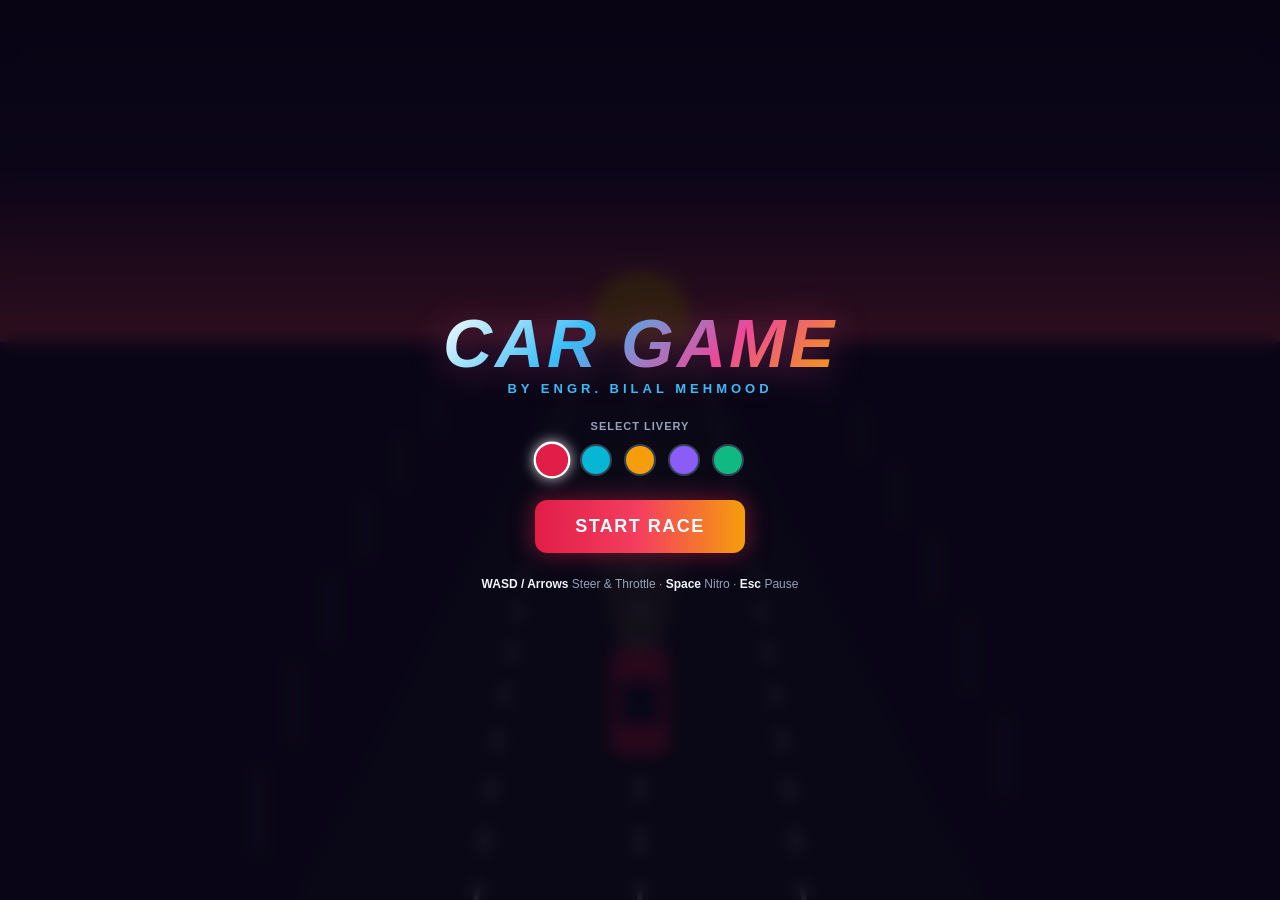
<file: game.html>
<!DOCTYPE html>
<html lang="en">
<head>
  <meta charset="UTF-8">
  <meta name="viewport" content="width=device-width, initial-scale=1.0, user-scalable=no, maximum-scale=1.0">
  <title>Car Game by Engr. Bilal Mehmood</title>
  <style>
    * {
      box-sizing: border-box;
      margin: 0;
      padding: 0;
      user-select: none;
      -webkit-user-select: none;
    }
    body, html {
      width: 100%;
      height: 100%;
      overflow: hidden;
      background: #090514;
      font-family: -apple-system, BlinkMacSystemFont, "Segoe UI", Roboto, Helvetica, Arial, sans-serif;
      color: #fff;
    }
    #game-container {
      position: relative;
      width: 100%;
      height: 100%;
      overflow: hidden;
      background: #000;
    }
    canvas {
      display: block;
      width: 100%;
      height: 100%;
    }
    /* HUD Overlay */
    #hud {
      position: absolute;
      inset: 0;
      pointer-events: none;
      display: flex;
      flex-direction: column;
      justify-content: space-between;
      padding: 20px;
      z-index: 10;
    }
    .hud-top {
      display: flex;
      justify-content: space-between;
      align-items: flex-start;
    }
    .hud-score-label {
      font-size: 11px;
      font-weight: 700;
      letter-spacing: 2px;
      color: #94a3b8;
    }
    .hud-score-val {
      font-size: 36px;
      font-weight: 900;
      color: #ffffff;
      font-variant-numeric: tabular-nums;
      text-shadow: 0 2px 10px rgba(0,0,0,0.8);
    }
    .hud-score-sub {
      font-size: 12px;
      color: #cbd5e1;
      font-weight: 600;
    }
    .streak-badge {
      font-size: 11px;
      font-weight: 800;
      color: #fbbf24;
      margin-left: 6px;
    }
    .hud-btn {
      pointer-events: auto;
      background: rgba(15, 23, 42, 0.75);
      border: 1px solid rgba(51, 65, 85, 0.8);
      color: #f1f5f9;
      padding: 8px 12px;
      border-radius: 8px;
      font-size: 12px;
      font-weight: 700;
      cursor: pointer;
      backdrop-filter: blur(4px);
      transition: all 0.2s;
    }
    .hud-btn:hover {
      background: rgba(30, 41, 59, 0.9);
      border-color: #38bdf8;
    }
    .hud-bottom {
      display: flex;
      justify-content: space-between;
      align-items: flex-end;
    }
    .hud-bars {
      display: flex;
      flex-direction: column;
      gap: 10px;
      width: 180px;
    }
    .hud-bar-row {
      display: flex;
      flex-direction: column;
      gap: 4px;
    }
    .hud-bar-meta {
      display: flex;
      justify-content: space-between;
      font-size: 11px;
      font-weight: 800;
      letter-spacing: 0.5px;
    }
    .hud-bar-track {
      width: 100%;
      height: 8px;
      background: rgba(15, 23, 42, 0.85);
      border: 1px solid #334155;
      border-radius: 9999px;
      overflow: hidden;
      padding: 1px;
    }
    .hud-bar-fill {
      height: 100%;
      border-radius: 9999px;
      transition: width 0.1s;
    }
    .fill-shield {
      background: linear-gradient(90deg, #2563eb, #38bdf8);
      box-shadow: 0 0 8px #38bdf8;
    }
    .fill-nitro {
      background: linear-gradient(90deg, #0891b2, #22d3ee);
      box-shadow: 0 0 10px #22d3ee;
    }
    /* Speedometer Dial */
    .speedo-wrap {
      position: relative;
      width: 110px;
      height: 110px;
      display: flex;
      align-items: center;
      justify-content: center;
    }
    .speedo-svg {
      width: 100%;
      height: 100%;
      transform: rotate(-90deg);
    }
    .speedo-center {
      position: absolute;
      display: flex;
      flex-direction: column;
      align-items: center;
      justify-content: center;
    }
    .speedo-val {
      font-size: 26px;
      font-weight: 900;
      color: #fff;
      font-variant-numeric: tabular-nums;
    }
    .speedo-unit {
      font-size: 10px;
      font-weight: 800;
      color: #94a3b8;
    }

    /* Modal Screens */
    .modal-overlay {
      position: absolute;
      inset: 0;
      background: rgba(9, 5, 20, 0.85);
      backdrop-filter: blur(8px);
      display: flex;
      flex-direction: column;
      align-items: center;
      justify-content: center;
      padding: 24px;
      z-index: 30;
      text-align: center;
    }
    .title-logo {
      font-family: Impact, "Arial Black", sans-serif;
      font-size: clamp(38px, 8vw, 68px);
      font-weight: 900;
      font-style: italic;
      letter-spacing: 3px;
      background: linear-gradient(135deg, #fff 0%, #38bdf8 35%, #ec4899 70%, #f59e0b 100%);
      -webkit-background-clip: text;
      -webkit-text-fill-color: transparent;
      filter: drop-shadow(0 4px 18px rgba(236, 72, 153, 0.4));
      line-height: 1;
      margin-bottom: 4px;
    }
    .title-sub {
      font-size: 13px;
      letter-spacing: 8px;
      font-weight: 800;
      color: #94a3b8;
      text-transform: uppercase;
      margin-bottom: 24px;
    }
    .cta-btn {
      background: linear-gradient(90deg, #e11d48, #f43f5e, #f59e0b);
      color: #fff;
      font-size: 18px;
      font-weight: 900;
      letter-spacing: 1.5px;
      text-transform: uppercase;
      padding: 16px 40px;
      border: none;
      border-radius: 12px;
      cursor: pointer;
      box-shadow: 0 0 25px rgba(225, 29, 72, 0.5);
      transition: all 0.2s;
    }
    .cta-btn:hover {
      transform: translateY(-2px);
      box-shadow: 0 0 35px rgba(225, 29, 72, 0.8);
    }
    .color-picker {
      display: flex;
      gap: 12px;
      margin-bottom: 24px;
    }
    .color-swatch {
      width: 32px;
      height: 32px;
      border-radius: 50%;
      border: 2px solid #334155;
      cursor: pointer;
      transition: all 0.2s;
    }
    .color-swatch.active {
      border-color: #fff;
      transform: scale(1.15);
      box-shadow: 0 0 12px rgba(255, 255, 255, 0.8);
    }
    .controls-hint {
      margin-top: 24px;
      font-size: 12px;
      color: #94a3b8;
    }
    .controls-hint strong {
      color: #f1f5f9;
    }

    /* Mobile On-Screen Controls */
    #mobile-controls {
      position: absolute;
      bottom: 15px;
      left: 0;
      right: 0;
      display: none;
      justify-content: space-between;
      padding: 0 15px;
      pointer-events: none;
      z-index: 25;
    }
    @media (pointer: coarse), (max-width: 768px) {
      #mobile-controls {
        display: flex;
      }
    }
    .touch-btn {
      pointer-events: auto;
      width: 54px;
      height: 54px;
      border-radius: 14px;
      background: rgba(15, 23, 42, 0.85);
      border: 1px solid rgba(51, 65, 85, 0.8);
      color: #fff;
      font-size: 20px;
      display: flex;
      align-items: center;
      justify-content: center;
      touch-action: none;
    }
    .touch-btn:active {
      background: #e11d48;
      transform: scale(0.95);
    }
    .touch-cluster {
      display: flex;
      gap: 8px;
    }
  </style>
</head>
<body>
  <div id="game-container">
    <canvas id="canvas"></canvas>

    <!-- In-Game HUD -->
    <div id="hud" style="display: none;">
      <div class="hud-top">
        <div>
          <div class="hud-score-label">SCORE <span id="streak-badge" class="streak-badge"></span></div>
          <div id="hud-score" class="hud-score-val">0</div>
          <div class="hud-score-sub"><span id="hud-high">HIGH: 0</span> · <span id="hud-dist">0.00 KM</span></div>
        </div>
        <div style="display: flex; gap: 8px;">
          <button id="btn-sound" class="hud-btn">🔊</button>
          <button id="btn-pause" class="hud-btn">PAUSE</button>
        </div>
      </div>

      <div class="hud-bottom">
        <div class="hud-bars">
          <div class="hud-bar-row">
            <div class="hud-bar-meta">
              <span style="color: #60a5fa;">SHIELD</span>
              <span id="shield-val" style="color: #fff;">100%</span>
            </div>
            <div class="hud-bar-track">
              <div id="shield-fill" class="hud-bar-fill fill-shield" style="width: 100%;"></div>
            </div>
          </div>
          <div class="hud-bar-row">
            <div class="hud-bar-meta">
              <span style="color: #22d3ee;">NITRO BOOST</span>
              <span id="nitro-val" style="color: #fff;">100%</span>
            </div>
            <div class="hud-bar-track">
              <div id="nitro-fill" class="hud-bar-fill fill-nitro" style="width: 100%;"></div>
            </div>
          </div>
        </div>

        <div class="speedo-wrap">
          <svg class="speedo-svg" viewBox="0 0 100 100">
            <circle cx="50" cy="50" r="42" fill="none" stroke="#1e293b" stroke-width="6" stroke-dasharray="200" stroke-dashoffset="35" stroke-linecap="round"/>
            <circle id="speedo-circle" cx="50" cy="50" r="42" fill="none" stroke="#38bdf8" stroke-width="6" stroke-dasharray="200" stroke-dashoffset="200" stroke-linecap="round"/>
          </svg>
          <div class="speedo-center">
            <div id="speedo-val" class="speedo-val">0</div>
            <div class="speedo-unit">MPH</div>
          </div>
        </div>
      </div>
    </div>

    <!-- Mobile Touch Controls -->
    <div id="mobile-controls">
      <div class="touch-cluster">
        <button id="btn-left" class="touch-btn">◀</button>
        <button id="btn-right" class="touch-btn">▶</button>
      </div>
      <div class="touch-cluster">
        <button id="btn-nitro" class="touch-btn" style="background: rgba(8, 145, 178, 0.85); color: #22d3ee;">⚡</button>
        <button id="btn-down" class="touch-btn">▼</button>
        <button id="btn-up" class="touch-btn" style="background: rgba(16, 185, 129, 0.85);">▲</button>
      </div>
    </div>

    <!-- Title Screen -->
    <div id="start-screen" class="modal-overlay">
      <div class="title-logo">CAR GAME</div>
      <div class="title-sub" style="color: #38bdf8; letter-spacing: 4px;">BY ENGR. BILAL MEHMOOD</div>

      <div style="margin-bottom: 12px; font-size: 11px; font-weight: 700; letter-spacing: 1px; color: #94a3b8;">
        SELECT LIVERY
      </div>
      <div class="color-picker" id="color-picker"></div>

      <button id="btn-start" class="cta-btn">START RACE</button>

      <div class="controls-hint">
        <strong>WASD / Arrows</strong> Steer & Throttle · <strong>Space</strong> Nitro · <strong>Esc</strong> Pause
      </div>
    </div>

    <!-- Game Over Screen -->
    <div id="gameover-screen" class="modal-overlay" style="display: none;">
      <div style="font-size: 12px; letter-spacing: 2px; color: #f43f5e; font-weight: 800; margin-bottom: 6px;">
        WRECKED
      </div>
      <div class="title-logo" style="font-size: 46px; margin-bottom: 10px;">RACE REPORT</div>

      <div style="background: rgba(15, 23, 42, 0.8); border: 1px solid #334155; border-radius: 12px; padding: 16px 32px; margin-bottom: 20px;">
        <div style="font-size: 11px; color: #94a3b8; font-weight: 700; margin-bottom: 4px;">FINAL SCORE</div>
        <div id="final-score" style="font-size: 42px; font-weight: 900; color: #e11d48; font-variant-numeric: tabular-nums;">0</div>
      </div>

      <div style="display: flex; gap: 20px; margin-bottom: 24px;">
        <div>
          <div style="font-size: 10px; color: #94a3b8; font-weight: 700;">TOP SPEED</div>
          <div id="stat-speed" style="font-size: 18px; font-weight: 800; color: #38bdf8;">0 MPH</div>
        </div>
        <div>
          <div style="font-size: 10px; color: #94a3b8; font-weight: 700;">DISTANCE</div>
          <div id="stat-dist" style="font-size: 18px; font-weight: 800; color: #fbbf24;">0.00 KM</div>
        </div>
        <div>
          <div style="font-size: 10px; color: #94a3b8; font-weight: 700;">NEAR MISSES</div>
          <div id="stat-miss" style="font-size: 18px; font-weight: 800; color: #f43f5e;">0</div>
        </div>
      </div>

      <button id="btn-restart" class="cta-btn" style="padding: 14px 34px; font-size: 16px; margin-bottom: 10px;">RACE AGAIN</button>
      <button id="btn-menu" class="hud-btn" style="padding: 10px 24px;">MAIN MENU</button>
    </div>
  </div>

  <script>
    // --- Procedural Web Audio Engine ---
    class SoundEngine {
      constructor() {
        this.ctx = null;
        this.muted = false;
        this.engineOsc = null;
        this.engineFilter = null;
        this.engineGain = null;
        this.isRunning = false;
      }
      init() {
        if (this.ctx) {
          if (this.ctx.state === 'suspended') this.ctx.resume();
          return;
        }
        try {
          const AudioCtx = window.AudioContext || window.webkitAudioContext;
          this.ctx = new AudioCtx();
        } catch (e) {}
      }
      toggleMute() {
        this.muted = !this.muted;
        return this.muted;
      }
      startEngine() {
        this.init();
        if (!this.ctx || this.isRunning) return;
        try {
          const now = this.ctx.currentTime;
          this.engineOsc = this.ctx.createOscillator();
          this.engineOsc.type = 'sawtooth';
          this.engineOsc.frequency.setValueAtTime(55, now);

          this.engineFilter = this.ctx.createBiquadFilter();
          this.engineFilter.type = 'lowpass';
          this.engineFilter.frequency.setValueAtTime(300, now);

          this.engineGain = this.ctx.createGain();
          this.engineGain.gain.setValueAtTime(this.muted ? 0 : 0.25, now);

          this.engineOsc.connect(this.engineFilter);
          this.engineFilter.connect(this.engineGain);
          this.engineGain.connect(this.ctx.destination);
          this.engineOsc.start();
          this.isRunning = true;
        } catch (e) {}
      }
      updateEngine(speedRatio) {
        if (!this.ctx || !this.engineOsc || !this.isRunning) return;
        const now = this.ctx.currentTime;
        const freq = 55 + Math.min(1.5, speedRatio) * 120;
        this.engineOsc.frequency.setTargetAtTime(freq, now, 0.05);
        this.engineGain.gain.setTargetAtTime(this.muted ? 0 : 0.22, now, 0.05);
      }
      stopEngine() {
        if (!this.isRunning) return;
        try {
          this.engineOsc.stop();
          this.engineOsc.disconnect();
          this.isRunning = false;
        } catch (e) {
          this.isRunning = false;
        }
      }
      playNearMiss() {
        if (!this.ctx || this.muted) return;
        try {
          const now = this.ctx.currentTime;
          const osc = this.ctx.createOscillator();
          const gain = this.ctx.createGain();
          osc.type = 'sine';
          osc.frequency.setValueAtTime(700, now);
          osc.frequency.exponentialRampToValueAtTime(220, now + 0.25);
          gain.gain.setValueAtTime(0.3, now);
          gain.gain.exponentialRampToValueAtTime(0.001, now + 0.25);
          osc.connect(gain);
          gain.connect(this.ctx.destination);
          osc.start(now);
          osc.stop(now + 0.28);
        } catch(e) {}
      }
      playCrash() {
        if (!this.ctx || this.muted) return;
        try {
          const now = this.ctx.currentTime;
          const buf = this.ctx.createBuffer(1, Math.floor(this.ctx.sampleRate * 0.5), this.ctx.sampleRate);
          const data = buf.getChannelData(0);
          for (let i = 0; i < data.length; i++) data[i] = Math.random() * 2 - 1;
          const noise = this.ctx.createBufferSource();
          noise.buffer = buf;
          const filter = this.ctx.createBiquadFilter();
          filter.type = 'lowpass';
          filter.frequency.setValueAtTime(600, now);
          filter.frequency.exponentialRampToValueAtTime(60, now + 0.5);
          const gain = this.ctx.createGain();
          gain.gain.setValueAtTime(0.7, now);
          gain.gain.exponentialRampToValueAtTime(0.001, now + 0.5);
          noise.connect(filter);
          filter.connect(gain);
          gain.connect(this.ctx.destination);
          noise.start(now);
        } catch(e) {}
      }
      playPickup() {
        if (!this.ctx || this.muted) return;
        try {
          const now = this.ctx.currentTime;
          [523.25, 659.25, 783.99].forEach((freq, idx) => {
            const osc = this.ctx.createOscillator();
            const gain = this.ctx.createGain();
            osc.frequency.setValueAtTime(freq, now + idx * 0.06);
            gain.gain.setValueAtTime(0.2, now + idx * 0.06);
            gain.gain.exponentialRampToValueAtTime(0.001, now + idx * 0.06 + 0.15);
            osc.connect(gain);
            gain.connect(this.ctx.destination);
            osc.start(now + idx * 0.06);
            osc.stop(now + idx * 0.06 + 0.16);
          });
        } catch(e) {}
      }
    }
    const audio = new SoundEngine();

    // --- Game Engine ---
    const CAR_COLORS = [
      { id: 'crimson', primary: '#e11d48', secondary: '#9f1239', glow: '#fb7185' },
      { id: 'cyan', primary: '#06b6d4', secondary: '#0e7490', glow: '#67e8f9' },
      { id: 'gold', primary: '#f59e0b', secondary: '#b45309', glow: '#fcd34d' },
      { id: 'purple', primary: '#8b5cf6', secondary: '#5b21b6', glow: '#c4b5fd' },
      { id: 'lime', primary: '#10b981', secondary: '#047857', glow: '#6ee7b7' }
    ];
    let selectedColor = CAR_COLORS[0];

    const canvas = document.getElementById('canvas');
    const ctx = canvas.getContext('2d');

    let gameState = 'menu';
    let keys = { up: false, down: false, left: false, right: false, nitro: false };
    let highScore = parseInt(localStorage.getItem('apex_high_score') || '0', 10);

    let player = {
      x: 0,
      y: 0,
      width: 56,
      length: 105,
      speed: 0,
      targetSpeed: 0,
      steerAngle: 0,
      nitro: 100,
      shield: 100,
      isBoosting: false,
      invuln: 0
    };

    let stats = {
      score: 0,
      distance: 0,
      maxSpeed: 0,
      nearMisses: 0,
      multiplier: 1
    };

    let traffic = [];
    let pickups = [];
    let particles = [];
    let popups = [];
    let roadsidePoles = [];

    let roadOffset = 0;
    let roadCurvature = 0;
    let targetCurvature = 0;
    let curveTimer = 0;
    let horizonY = 0;
    let roadWidthBottom = 0;
    let roadWidthTop = 0;
    let nextTraffic = 1.0;
    let nextPickup = 3.0;
    let screenShake = 0;

    function resize() {
      const dpr = Math.min(window.devicePixelRatio || 1, 2);
      canvas.width = window.innerWidth * dpr;
      canvas.height = window.innerHeight * dpr;
      ctx.setTransform(dpr, 0, 0, dpr, 0, 0);

      const w = window.innerWidth;
      const h = window.innerHeight;
      horizonY = h * 0.38;
      roadWidthBottom = Math.min(w * 0.82, 680);
      roadWidthTop = roadWidthBottom * 0.16;
      player.y = h * 0.78;
    }
    window.addEventListener('resize', resize);
    resize();

    // Roadside poles
    for (let i = 0; i < 18; i++) {
      roadsidePoles.push({ z: (i / 18) * 1000, side: i % 2 === 0 ? -1 : 1 });
    }

    // Color picker UI setup
    const colorPickerEl = document.getElementById('color-picker');
    CAR_COLORS.forEach((col, idx) => {
      const swatch = document.createElement('div');
      swatch.className = 'color-swatch' + (idx === 0 ? ' active' : '');
      swatch.style.backgroundColor = col.primary;
      swatch.onclick = () => {
        document.querySelectorAll('.color-swatch').forEach(s => s.classList.remove('active'));
        swatch.classList.add('active');
        selectedColor = col;
      };
      colorPickerEl.appendChild(swatch);
    });

    // Controls
    window.addEventListener('keydown', e => {
      if (['ArrowUp', 'KeyW'].includes(e.code)) keys.up = true;
      if (['ArrowDown', 'KeyS'].includes(e.code)) keys.down = true;
      if (['ArrowLeft', 'KeyA'].includes(e.code)) keys.left = true;
      if (['ArrowRight', 'KeyD'].includes(e.code)) keys.right = true;
      if (e.code === 'Space') {
        keys.nitro = true;
        if (gameState === 'menu') startRace();
      }
      if (e.code === 'KeyR' && gameState === 'gameover') startRace();
      if (e.code === 'Escape') togglePause();
    });
    window.addEventListener('keyup', e => {
      if (['ArrowUp', 'KeyW'].includes(e.code)) keys.up = false;
      if (['ArrowDown', 'KeyS'].includes(e.code)) keys.down = false;
      if (['ArrowLeft', 'KeyA'].includes(e.code)) keys.left = false;
      if (['ArrowRight', 'KeyD'].includes(e.code)) keys.right = false;
      if (e.code === 'Space') keys.nitro = false;
    });

    // Touch button bindings
    function bindTouch(id, key) {
      const el = document.getElementById(id);
      if (!el) return;
      const onStart = (e) => { e.preventDefault(); keys[key] = true; };
      const onEnd = (e) => { e.preventDefault(); keys[key] = false; };
      el.addEventListener('touchstart', onStart);
      el.addEventListener('touchend', onEnd);
      el.addEventListener('mousedown', onStart);
      el.addEventListener('mouseup', onEnd);
      el.addEventListener('mouseleave', onEnd);
    }
    bindTouch('btn-left', 'left');
    bindTouch('btn-right', 'right');
    bindTouch('btn-up', 'up');
    bindTouch('btn-down', 'down');
    bindTouch('btn-nitro', 'nitro');

    // Button actions
    document.getElementById('btn-start').onclick = startRace;
    document.getElementById('btn-restart').onclick = startRace;
    document.getElementById('btn-menu').onclick = showMenu;
    document.getElementById('btn-pause').onclick = togglePause;
    document.getElementById('btn-sound').onclick = () => {
      const muted = audio.toggleMute();
      document.getElementById('btn-sound').textContent = muted ? '🔇' : '🔊';
    };

    function startRace() {
      audio.init();
      audio.startEngine();
      gameState = 'playing';
      document.getElementById('start-screen').style.display = 'none';
      document.getElementById('gameover-screen').style.display = 'none';
      document.getElementById('hud').style.display = 'flex';

      player.x = 0;
      player.speed = 40;
      player.nitro = 100;
      player.shield = 100;
      player.invuln = 0;
      stats = { score: 0, distance: 0, maxSpeed: 40, nearMisses: 0, multiplier: 1 };
      traffic = [];
      pickups = [];
      particles = [];
      popups = [];
    }

    function togglePause() {
      if (gameState === 'playing') {
        gameState = 'paused';
        audio.stopEngine();
        document.getElementById('btn-pause').textContent = 'RESUME';
      } else if (gameState === 'paused') {
        gameState = 'playing';
        audio.startEngine();
        document.getElementById('btn-pause').textContent = 'PAUSE';
      }
    }

    function showMenu() {
      gameState = 'menu';
      audio.stopEngine();
      document.getElementById('start-screen').style.display = 'flex';
      document.getElementById('gameover-screen').style.display = 'none';
      document.getElementById('hud').style.display = 'none';
    }

    function triggerGameOver() {
      gameState = 'gameover';
      audio.stopEngine();
      audio.playCrash();
      screenShake = 16;

      if (stats.score > highScore) {
        highScore = stats.score;
        localStorage.setItem('apex_high_score', String(highScore));
      }

      document.getElementById('final-score').textContent = stats.score.toLocaleString();
      document.getElementById('stat-speed').textContent = stats.maxSpeed + ' MPH';
      document.getElementById('stat-dist').textContent = (stats.distance / 1000).toFixed(2) + ' KM';
      document.getElementById('stat-miss').textContent = stats.nearMisses;
      document.getElementById('gameover-screen').style.display = 'flex';
    }

    function spawnTraffic() {
      const lanes = [-0.72, -0.24, 0.24, 0.72];
      const lane = Math.floor(Math.random() * 4);
      const colors = ['#3b82f6', '#f43f5e', '#10b981', '#f59e0b', '#64748b'];
      const isTruck = Math.random() < 0.2;
      traffic.push({
        x: lanes[lane],
        y: 1100,
        speed: 45 + Math.random() * 45,
        width: isTruck ? 56 : 50,
        length: isTruck ? 140 : 95,
        color: colors[Math.floor(Math.random() * colors.length)],
        isTruck
      });
    }

    function spawnPickup() {
      const lanes = [-0.72, -0.24, 0.24, 0.72];
      const lane = Math.floor(Math.random() * 4);
      const types = ['coin', 'coin', 'nitro', 'shield'];
      pickups.push({
        x: lanes[lane],
        y: 1100,
        type: types[Math.floor(Math.random() * types.length)],
        pulse: 0
      });
    }

    function addPopup(text, color) {
      popups.push({ text, color, x: window.innerWidth / 2 + player.x * (roadWidthBottom * 0.45), y: player.y - 40, alpha: 1 });
    }

    let lastTime = performance.now();
    function loop(now) {
      requestAnimationFrame(loop);
      const dt = Math.min((now - lastTime) / 1000, 0.05);
      lastTime = now;

      // Update
      if (screenShake > 0) screenShake = Math.max(0, screenShake - dt * 15);

      curveTimer -= dt;
      if (curveTimer <= 0) {
        targetCurvature = (Math.random() - 0.5) * 1.5;
        curveTimer = 4 + Math.random() * 5;
      }
      roadCurvature += (targetCurvature - roadCurvature) * dt * 0.8;

      if (gameState === 'playing') {
        // Boosting
        player.isBoosting = keys.nitro && player.nitro > 5;
        if (player.isBoosting) {
          player.nitro = Math.max(0, player.nitro - dt * 30);
        } else {
          player.nitro = Math.min(100, player.nitro + dt * 5);
        }

        // Speed
        let maxAllowed = player.isBoosting ? 220 : 170;
        let target = keys.up ? maxAllowed : (keys.down ? 30 : 75);
        if (player.speed < target) player.speed += (player.isBoosting ? 90 : 45) * dt;
        else if (player.speed > target) player.speed -= (keys.down ? 90 : 30) * dt;

        // Steering
        let steer = 2.2 * dt;
        if (keys.left) player.x -= steer;
        if (keys.right) player.x += steer;
        player.x -= roadCurvature * (player.speed / 140) * dt * 0.35;
        player.x = Math.max(-1.1, Math.min(1.1, player.x));

        // Distance & score
        const mps = (player.speed * 1609.34) / 3600;
        stats.distance += mps * dt;
        roadOffset += player.speed * dt * 20;

        let mult = player.speed > 150 ? 3.0 : player.speed > 120 ? 2.0 : player.speed > 80 ? 1.5 : 1.0;
        stats.multiplier = mult;
        stats.score += Math.floor(mps * mult * dt * 5);
        if (player.speed > stats.maxSpeed) stats.maxSpeed = Math.floor(player.speed);

        audio.updateEngine(player.speed / 120);

        // Spawns
        nextTraffic -= dt;
        if (nextTraffic <= 0) {
          spawnTraffic();
          nextTraffic = 0.7 + Math.random() * 0.8;
        }
        nextPickup -= dt;
        if (nextPickup <= 0) {
          spawnPickup();
          nextPickup = 3.0 + Math.random() * 3.0;
        }

        // Traffic update
        for (let i = traffic.length - 1; i >= 0; i--) {
          const v = traffic[i];
          v.y -= (player.speed - v.speed) * dt * 10;
          if (Math.abs(v.y) < 60 && Math.abs(v.x - player.x) < 0.24) {
            audio.playCrash();
            player.shield -= 35;
            screenShake = 12;
            player.speed = Math.max(25, player.speed * 0.4);
            if (player.shield <= 0) {
              triggerGameOver();
              return;
            } else {
              addPopup('CRASH! -35% SHIELD', '#ef4444');
            }
            traffic.splice(i, 1);
            continue;
          } else if (Math.abs(v.y) < 70 && Math.abs(v.x - player.x) < 0.38 && !v.nearMiss && v.y < 0) {
            v.nearMiss = true;
            stats.nearMisses++;
            stats.score += 250 * stats.multiplier;
            audio.playNearMiss();
            screenShake = 4;
            addPopup('CLOSE CALL! +' + (250 * stats.multiplier), '#fbbf24');
          }
          if (v.y < -300 || v.y > 1500) traffic.splice(i, 1);
        }

        // Pickups update
        for (let i = pickups.length - 1; i >= 0; i--) {
          const p = pickups[i];
          p.y -= player.speed * dt * 10;
          if (Math.abs(p.y) < 50 && Math.abs(p.x - player.x) < 0.28) {
            audio.playPickup();
            if (p.type === 'nitro') {
              player.nitro = Math.min(100, player.nitro + 40);
              addPopup('NITRO REFILL!', '#22d3ee');
            } else if (p.type === 'shield') {
              player.shield = Math.min(100, player.shield + 30);
              addPopup('SHIELD REPAIR!', '#38bdf8');
            } else {
              stats.score += 500 * stats.multiplier;
              addPopup('BONUS +500', '#f59e0b');
            }
            pickups.splice(i, 1);
            continue;
          }
          if (p.y < -150) pickups.splice(i, 1);
        }

        // UI update
        document.getElementById('hud-score').textContent = stats.score.toLocaleString();
        document.getElementById('hud-dist').textContent = (stats.distance / 1000).toFixed(2) + ' KM';
        document.getElementById('hud-high').textContent = 'HIGH: ' + Math.max(highScore, stats.score).toLocaleString();
        document.getElementById('shield-val').textContent = Math.max(0, Math.floor(player.shield)) + '%';
        document.getElementById('shield-fill').style.width = Math.max(0, player.shield) + '%';
        document.getElementById('nitro-val').textContent = Math.floor(player.nitro) + '%';
        document.getElementById('nitro-fill').style.width = player.nitro + '%';
        document.getElementById('speedo-val').textContent = Math.floor(player.speed);
        document.getElementById('speedo-circle').style.strokeDashoffset = 200 - (player.speed / 200) * 165;
        document.getElementById('streak-badge').textContent = stats.multiplier > 1 ? stats.multiplier.toFixed(1) + 'x' : '';
      } else if (gameState === 'menu') {
        roadOffset += 80 * dt * 20;
      }

      // Poles
      roadsidePoles.forEach(p => {
        p.z -= (gameState === 'playing' ? player.speed : 80) * dt * 10;
        if (p.z < 0) p.z += 1000;
      });

      // Popups
      for (let i = popups.length - 1; i >= 0; i--) {
        popups[i].y -= dt * 40;
        popups[i].alpha -= dt * 1.5;
        if (popups[i].alpha <= 0) popups.splice(i, 1);
      }

      // Render
      render();
    }

    function project(rx, distY, w, h) {
      const depth = Math.max(-200, Math.min(1000, distY));
      const t = 1 - depth / 1000;
      const sy = horizonY + Math.pow(Math.max(0, t), 2) * (player.y - horizonY);
      const rW = roadWidthTop + (roadWidthBottom - roadWidthTop) * Math.max(0, t);
      const sx = w / 2 + roadCurvature * 40 * (1 - t) + rx * (rW * 0.45);
      const scale = Math.max(0.12, Math.pow(Math.max(0, t), 1.2));
      return { x: sx, y: sy, scale };
    }

    function render() {
      const w = window.innerWidth;
      const h = window.innerHeight;
      ctx.save();
      if (screenShake > 0) {
        ctx.translate((Math.random() - 0.5) * screenShake, (Math.random() - 0.5) * screenShake);
      }

      // Sky
      const sky = ctx.createLinearGradient(0, 0, 0, horizonY);
      sky.addColorStop(0, '#090514');
      sky.addColorStop(0.5, '#240a34');
      sky.addColorStop(1, '#ff4655');
      ctx.fillStyle = sky;
      ctx.fillRect(0, 0, w, horizonY);

      // Sun
      ctx.fillStyle = '#ffaa00';
      ctx.beginPath();
      ctx.arc(w / 2 - roadCurvature * 50, horizonY - 20, 50, 0, Math.PI * 2);
      ctx.fill();

      // Road
      const p1x = w/2 - roadWidthTop/2 + roadCurvature*40;
      const p2x = w/2 + roadWidthTop/2 + roadCurvature*40;
      const p3x = w/2 + roadWidthBottom/2;
      const p4x = w/2 - roadWidthBottom/2;

      ctx.fillStyle = '#100c22';
      ctx.fillRect(0, horizonY, w, h - horizonY);

      ctx.fillStyle = '#161922';
      ctx.beginPath();
      ctx.moveTo(p1x, horizonY);
      ctx.lineTo(p2x, horizonY);
      ctx.lineTo(p3x, h);
      ctx.lineTo(p4x, h);
      ctx.closePath();
      ctx.fill();

      // Lane markers
      [-0.5, 0, 0.5].forEach(lane => {
        for (let i = 0; i < 20; i++) {
          const cyc = (i - (roadOffset * 0.08) % 1 + 20) % 20;
          const t = cyc / 20;
          const y1 = horizonY + Math.pow(t, 2) * (h - horizonY);
          const y2 = horizonY + Math.pow(Math.min(1, (cyc + 0.45) / 20), 2) * (h - horizonY);
          const topX = w / 2 + roadCurvature * 40 + lane * roadWidthTop * 0.48;
          const botX = w / 2 + lane * roadWidthBottom * 0.48;
          const x1 = topX + (botX - topX) * t;
          const x2 = topX + (botX - topX) * ((cyc + 0.45) / 20);
          ctx.strokeStyle = '#fff';
          ctx.lineWidth = 1 + t * 4;
          ctx.beginPath();
          ctx.moveTo(x1, y1);
          ctx.lineTo(x2, y2);
          ctx.stroke();
        }
      });

      // Roadside poles
      roadsidePoles.forEach(p => {
        const t = 1 - p.z / 1000;
        if (t <= 0 || t >= 1) return;
        const sy = horizonY + Math.pow(t, 2) * (h - horizonY);
        const rHalf = (roadWidthTop + (roadWidthBottom - roadWidthTop) * t) / 2;
        const px = w / 2 + p.side * (rHalf + 20 + t * 35);
        ctx.strokeStyle = '#64748b';
        ctx.lineWidth = 1 + t * 2;
        ctx.beginPath();
        ctx.moveTo(px, sy);
        ctx.lineTo(px, sy - (15 + t * 75));
        ctx.stroke();
      });

      // Pickups
      pickups.forEach(p => {
        const proj = project(p.x, p.y, w, h);
        if (proj.y < horizonY || proj.y > h + 50) return;
        ctx.fillStyle = p.type === 'nitro' ? '#22d3ee' : p.type === 'shield' ? '#3b82f6' : '#fbbf24';
        ctx.beginPath();
        ctx.arc(proj.x, proj.y, 16 * proj.scale, 0, Math.PI * 2);
        ctx.fill();
      });

      // Traffic
      traffic.sort((a,b) => b.y - a.y).forEach(v => {
        const proj = project(v.x, v.y, w, h);
        if (proj.y < horizonY || proj.y > h + 100) return;
        const cw = v.width * proj.scale;
        const cl = v.length * proj.scale;
        ctx.fillStyle = v.color;
        ctx.fillRect(proj.x - cw/2, proj.y - cl/2, cw, cl);
        // Taillights
        ctx.fillStyle = '#ff2222';
        ctx.fillRect(proj.x - cw * 0.45, proj.y + cl * 0.4, cw * 0.25, 4 * proj.scale);
        ctx.fillRect(proj.x + cw * 0.2, proj.y + cl * 0.4, cw * 0.25, 4 * proj.scale);
      });

      // Player car
      const px = w / 2 + player.x * (roadWidthBottom * 0.45);
      const py = player.y;
      const pw = player.width;
      const pl = player.length;

      // Headlight glow
      const beam = ctx.createLinearGradient(0, py - pl*0.3, 0, py - 280);
      beam.addColorStop(0, 'rgba(254, 240, 138, 0.3)');
      beam.addColorStop(1, 'rgba(254, 240, 138, 0)');
      ctx.fillStyle = beam;
      ctx.beginPath();
      ctx.moveTo(px - pw*0.3, py - pl*0.4);
      ctx.lineTo(px - pw*1.5, py - 280);
      ctx.lineTo(px + pw*1.5, py - 280);
      ctx.lineTo(px + pw*0.3, py - pl*0.4);
      ctx.closePath();
      ctx.fill();

      // Body
      ctx.fillStyle = selectedColor.primary;
      ctx.beginPath();
      ctx.roundRect(px - pw/2, py - pl/2, pw, pl, 8);
      ctx.fill();

      // Cockpit
      ctx.fillStyle = '#0f172a';
      ctx.fillRect(px - pw*0.35, py - pl*0.2, pw*0.7, pl*0.42);

      // Taillight bar
      ctx.fillStyle = keys.down ? '#ff1e1e' : '#e11d48';
      ctx.fillRect(px - pw*0.4, py + pl*0.44, pw*0.8, 5);

      // Nitro exhaust
      if (player.isBoosting) {
        ctx.fillStyle = '#22d3ee';
        ctx.fillRect(px - 14, py + pl*0.48, 6, 12);
        ctx.fillRect(px + 8, py + pl*0.48, 6, 12);
      }

      // Popups
      popups.forEach(pop => {
        ctx.save();
        ctx.globalAlpha = Math.max(0, pop.alpha);
        ctx.font = '900 16px sans-serif';
        ctx.fillStyle = pop.color;
        ctx.textAlign = 'center';
        ctx.fillText(pop.text, pop.x, pop.y);
        ctx.restore();
      });

      ctx.restore();
    }

    requestAnimationFrame(loop);
  </script>
</body>
</html>
</file>
